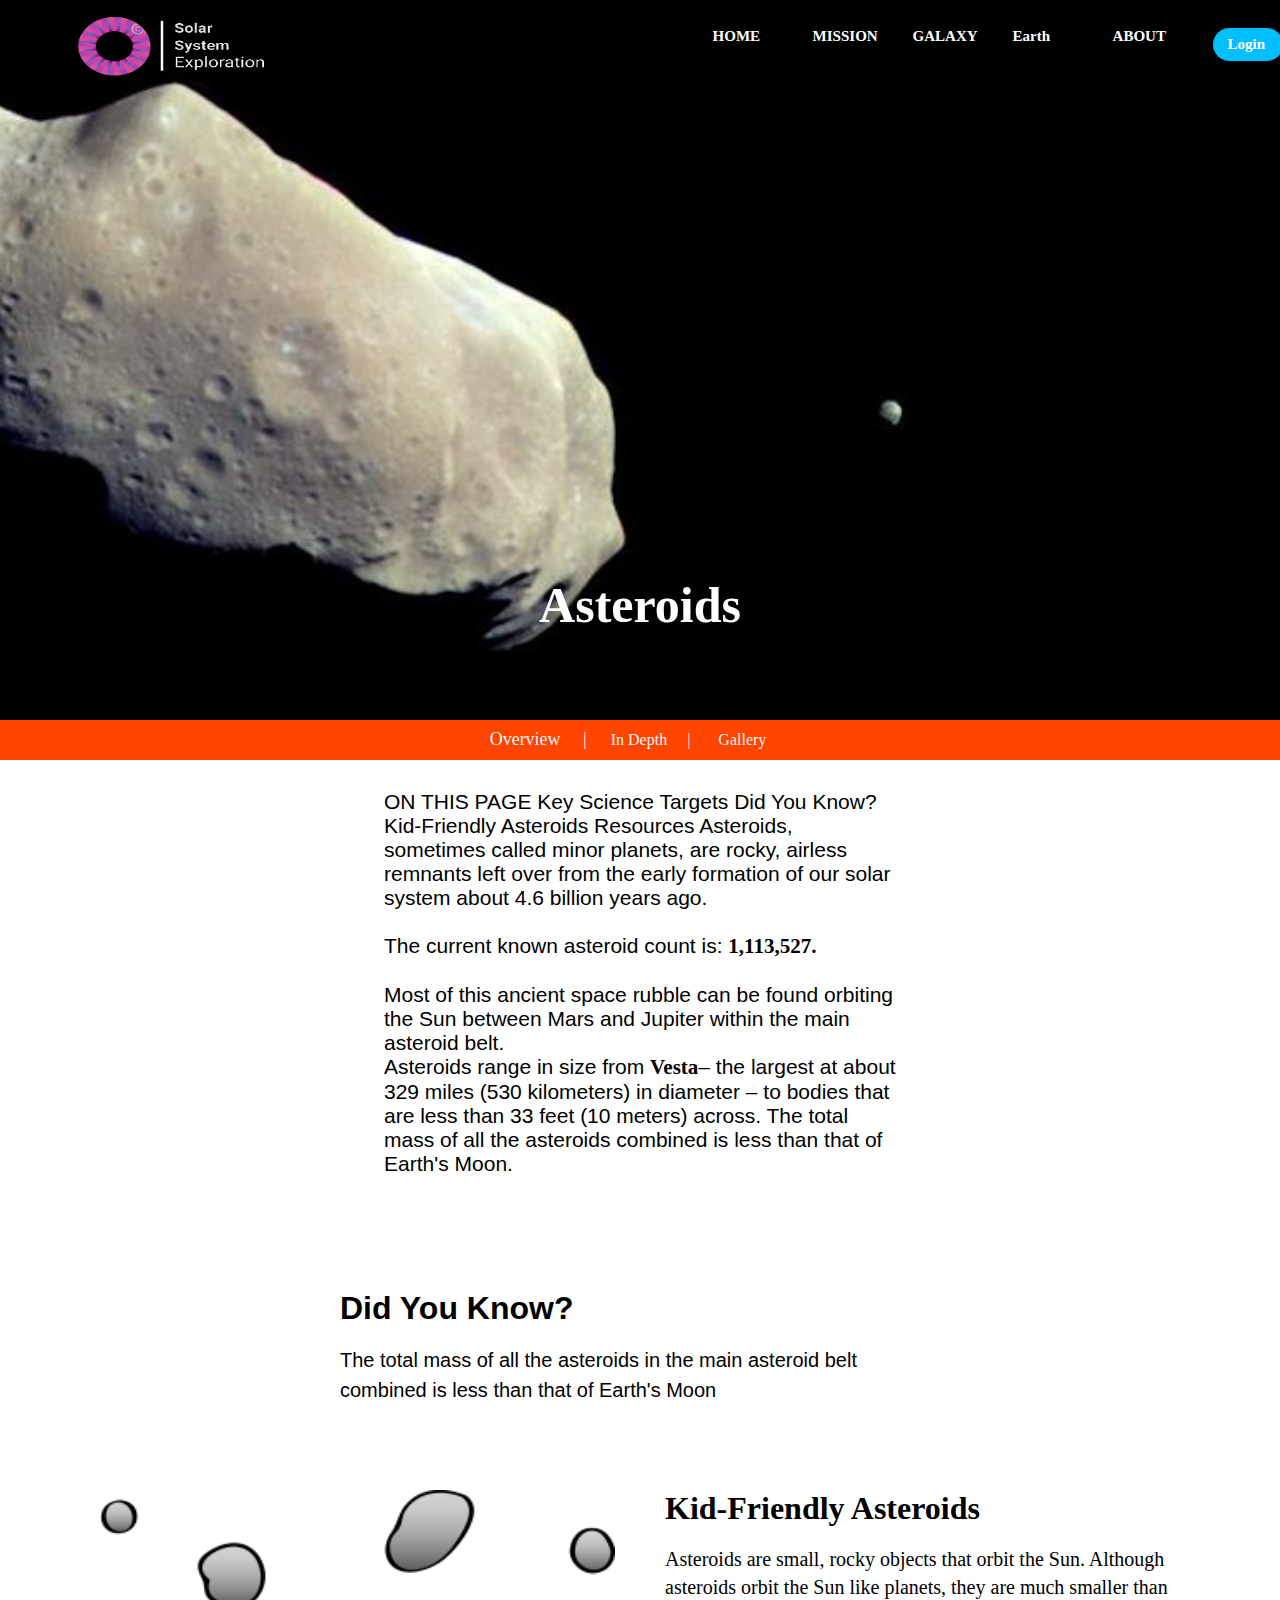
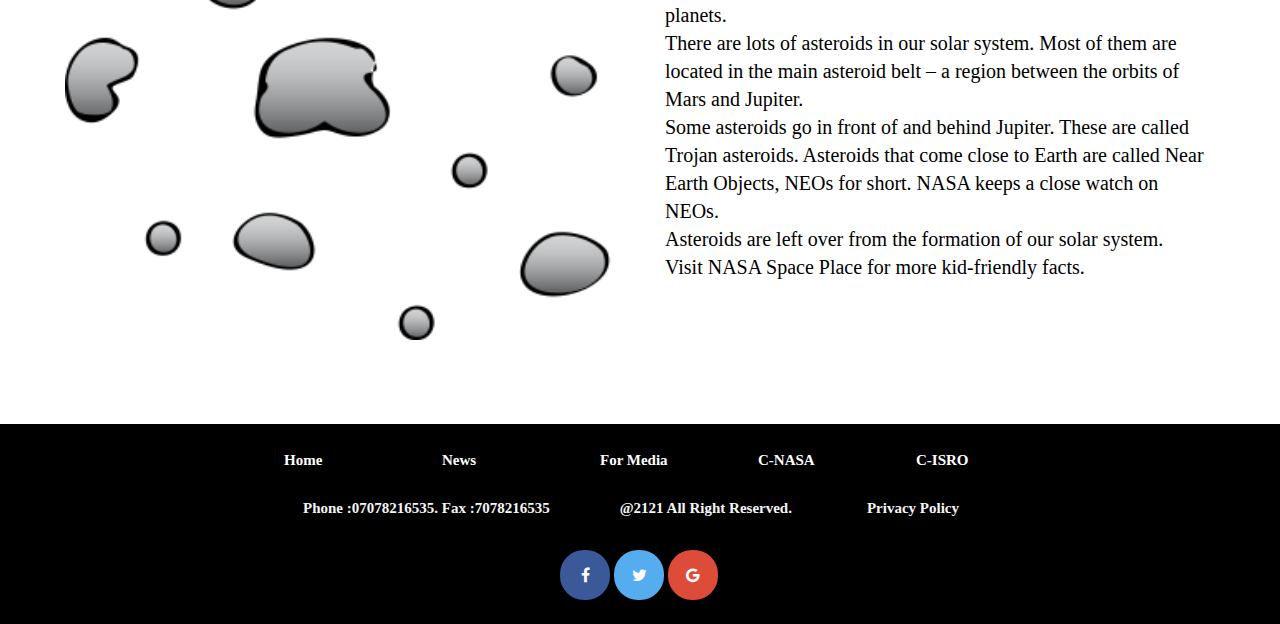
<file: astronoid.html>
<!DOCTYPE html>
<html>
<head>
	<meta charset="utf-8">
	<title></title>
	<link rel="stylesheet" type="text/css" href="css/astronoid.css">
	<link rel="stylesheet" href="https://cdnjs.cloudflare.com/ajax/libs/font-awesome/4.7.0/css/font-awesome.min.css">
	<script type="text/javascript" src="https://ajax.googleapis.com/ajax/libs/jquery/3.5.1/jquery.min.js"></script>
	<script type="text/javascript">
		$(document).ready(function(){


			$("#btn-astronoid-depth").click(function(){

				 $("#in-depth").fadeIn();
				 $("#astronoid-overview").fadeOut();
				 $("#astronoid-gallery").fadeOut();
			
			});

			$("#btn-astronoid").click(function(){
				$("#astronoid-overview").fadeIn();
				$("#in-depth").fadeOut();
				$("#astronoid-gallery").fadeOut();
			});
			

			$("#btn-astronoid-gallery").click(function(){
				$("#astronoid-gallery").fadeIn();
				$("#astronoid-overview").fadeOut();
				$("#in-depth").fadeOut();
			});

		})

	</script>
</head>
<body>
	<div class="header">
		<img src="image/header-astroid.jpg" class="back-image">
		<nav>
			<img src="image/logo1.png" class="logo">
			
			<!-- <h1 class="logo">Solar System Exploration</h1> -->
			<ul class="nav-links">
				<li><a href="home.html">HOME</a></li>

				<li><a href="#Missions.html">MISSION</a>
					<ul>
				<li><a href="chandryan.html">Chandryan-2</a></li>
					</ul>
		</li>
				<li><a href="Planets.html">GALAXY</a>
						<ul class="galaxy">
				<li><a href="Planets.html">Planets</a></li>
				<li><a href="astronoid.html">Astronoid</a></li>
				<li id="moon"><a href="Moons.html">Moons</a></li>
					
				</ul>
				</li>
				<!-- <li><a href="astronoid.html">ASTRONOID</a></li> -->
				<li><a href="Earth.html">Earth</a>

<ul class="galaxy">
				<li><a href="Earth's Moon.html">Moon</a></li>
				
					
				</ul>
				</li>
				
				<li><a href="about.html">ABOUT</a></li>
				<li class="btn"><a href="SSE login.html">Login</a></li>
			</ul>
		</nav>


		<!-- OUR SOLAR SYSTEM -->
		<div class="astronoid"><h1>Asteroids</h1></div>
		
<!-- -----------header content---------------- -->
		<!-- <div class="content">
			<h2 class="content-planet">PLANETS IN OUR SOLAR SYSTEM<br><p id="content-p">8</p></h2>
			<h2 class="content-moons">PLANETS IN OUR SOLAR SYSTEM<br><p id="content-p">200+</p></h2>
			<h2 class="content-astronoid">PLANETS IN OUR SOLAR SYSTEM<br><p id="content-p">1113527</p></h2>
			<h2 class="content-comets">PLANETS IN OUR SOLAR SYSTEM<br><p id="content-p">3743</p></h2>
		</div> -->

	</div>

	<!-- div id="Overview-1"><marquee><p><a href="#astronoid-overview" class="Overview-1-a">___Astronoids__</a></p></marquee></div> -->
		<div id="Overview"> 
		<button id="btn-astronoid"><a >Overview &nbsp &nbsp |</a></button>&nbsp&nbsp&nbsp&nbsp&nbsp		
		<button id="btn-astronoid-depth">In Depth &nbsp &nbsp |</button>&nbsp&nbsp&nbsp&nbsp&nbsp&nbsp
		<button id="btn-astronoid-gallery">Gallery</button>&nbsp&nbsp&nbsp&nbsp&nbsp&nbsp
</div>


<!-- ------------------Gallery-------------------- -->
<div id="astronoid-gallery">
<br>
<h1 id="gallery-heading"><marquee behavior=alternate  scrollamount=8 direction="left">Gallery</marquee></h1>
<br>
<div id="gallery-image">
			
	<div id="gallery">
		<img src="images/astronoid-1.jpg" id="img-1">
		<img src="images/astronoid-2.jpg" id="img-1">
		<img src="images/astronoid-3.jpg" id="img-1">
		<img src="images/astronoid-4.jpg" id="img-1">
		<img src="images/astronoid-5.jpg" id="img-1">
	</div>
	<div id="gallery">
		<img src="images/astronoid-6.jpg" id="img-2">
		<img src="images/astronoid-7.jpg" id="img-2">
		<img src="images/astronoid-8.jpg" id="img-2">
		<img src="images/astronoid-9.jpg" id="img-2">
	</div>
	<div id="gallery">
		<img src="images/astronoid-10.jpg" id="img-1">
		<img src="images/astronoid-11.jpg" id="img-1">
		<img src="images/astronoid-12.jpg" id="img-1">
		<img src="images/astronoid-13.jfif" id="img-1">
		<img src="images/astronoid-14.jfif" id="img-1">
	</div>
</div>
<hr>
	</div>

<!-- --------------------In--Depth-------------- -->
<div id="in-depth">
	<div id="in-depth-p">
		<p>
			steroids, sometimes called minor planets, are rocky remnants left over from the early formation of our solar system about 4.6 billion years ago.<br><br>
			The current known asteroid count is: <b>1,113,527.</b><br><br>

Most of this ancient space rubble can be found orbiting our Sun between Mars and Jupiter within the main asteroid belt. Asteroids range in size from Vesta – the largest at about 329 miles (530 kilometers) in diameter – to bodies that are less than 33 feet (10 meters) across. The total mass of all the asteroids combined is less than that of Earth's Moon.
<br><br>
Most asteroids are irregularly shaped, though a few are nearly spherical, and they are often pitted or cratered. As they revolve around the Sun in elliptical orbits, the asteroids also rotate, sometimes quite erratically, tumbling as they go. More than 150 asteroids are known to have a small companion moon (some have two moons). There are also binary (double) asteroids, in which two rocky bodies of roughly equal size orbit each other, as well as triple asteroid systems.
<br><br>
<h1>Composition</h1>
<br>
The three broad composition classes of asteroids are C-, S-, and M-types.
<br>
<br>1)-  The C-type (chondrite) asteroids are most common. They probably consist of clay and silicate rocks, and are dark in appearance. They are among the most ancient objects in the solar system
<br><br>2)-  
The S-types ("stony") are made up of silicate materials and nickel-iron.
<br><br>3)-
The M-types are metallic (nickel-iron). The asteroids' compositional differences are related to how far from the Sun they formed. Some experienced high temperatures after they formed and partly melted, with iron sinking to the center and forcing basaltic (volcanic) lava to the surface.
<br><br>
The orbits of asteroids can be changed by Jupiter's massive gravity – and by occasional close encounters with Mars or other objects. These encounters can knock asteroids out of the main belt, and hurl them into space in all directions across the orbits of the other planets. Stray asteroids and asteroid fragments have slammed into Earth and the other planets in the past, playing a major role in altering the geological history of the planets and in the evolution of life on Earth.
<br><br>
TScientists continuously monitor Earth-crossing asteroids, whose paths intersect Earth's orbit, and near-Earth asteroids that approach Earth's orbital distance to within about 28 million miles (45 million kilometers) and may pose an impact danger. Radar is a valuable tool in detecting and monitoring potential impact hazards. By reflecting transmitted signals off objects, images and other information can be derived from the echoes. Scientists can learn a great deal about an asteroid's orbit, rotation, size, shape, and metal concentration.
<br><br>
<h1>Asteroid Classifications</h1>
<br>
<b>Main Asteroid Belt:</b> The majority of known asteroids orbit within the asteroid belt between Mars and Jupiter, generally with not very elongated orbits. The belt is estimated to contain between 1.1 and 1.9 million asteroids larger than 1 kilometer (0.6 miles) in diameter, and millions of smaller ones. Early in the history of the solar system, the gravity of newly formed Jupiter brought an end to the formation of planetary bodies in this region and caused the small bodies to collide with one another, fragmenting them into the asteroids we observe today.

<br><br>
<b>Trojans: </b>These asteroids share an orbit with a larger planet, but do not collide with it because they gather around two special places in the orbit (called the L4 and L5 Lagrangian points). There, the gravitational pull from the Sun and the planet are balanced by a trojan's tendency to otherwise fly out of orbit. The Jupiter trojans form the most significant population of trojan asteroids. It is thought that they are as numerous as the asteroids in the asteroid belt. There are Mars and Neptune trojans, and NASA announced the discovery of an Earth trojan in 2011.
<br><br>
<b>Near-Earth Asteroids:</b> These objects have orbits that pass close by that of Earth. Asteroids that actually cross Earth's orbital path are known as Earth-crossers.
<br><br>
<h1>How Asteroids Get Their Names</h1>
<br>
The International Astronomical Union's Committee on Small Body Nomenclature is not very strict when it comes to naming asteroids. As a result, out there orbiting the Sun we have a giant space rock named for Mr. Spock – a cat named for the character of "Star Trek" fame. There's also a space rock named for the late rock musician Frank Zappa. There are more somber tributes, too, such as the seven asteroids named for the crew of the Space Shuttle Columbia killed in 2003.
<br><br>
Asteroids are also named for places and a variety of other things. (The IAU discourages naming asteroids for pets, so Mr. Spock stands alone).

		</p>
	
		
	</div>
	<hr>
</div>




<!-- ---------------overview--------------- -->
<div id="astronoid-overview">
<div id="content-2">
		<p id="content-p">
	ON THIS PAGE
Key Science Targets
Did You Know?
Kid-Friendly Asteroids
Resources
Asteroids, sometimes called minor planets, are rocky, airless remnants left over from the early formation of our solar system about 4.6 billion years ago.<br><br>
The current known asteroid count is: <b>1,113,527.</b><br><br>
Most of this ancient space rubble can be found orbiting the Sun between Mars and Jupiter within the main asteroid belt.<br>
Asteroids range in size from <b>Vesta</b>– the largest at about 329 miles (530 kilometers) in diameter – to bodies that are less than 33 feet (10 meters) across. The total mass of all the asteroids combined is less than that of Earth's Moon.
		</p>
</div>

<!-- ? -->
<div id="content-4">
	<div id="do-u-know">
		<h1>Did You Know?</h1><br>
		<p>The total mass of all the asteroids in the main asteroid belt combined is less than that of Earth's Moon</p>
	</div>
	<div id="content-4-image"><img src="image/astro-know.png"></div>
	<div id="content-4-p"><h1>Kid-Friendly Asteroids</h1><br><p>Asteroids are small, rocky objects that orbit the Sun. Although asteroids orbit the Sun like planets, they are much smaller than planets.<br>

There are lots of asteroids in our solar system. Most of them are located in the main asteroid belt – a region between the orbits of Mars and Jupiter.
<br>
Some asteroids go in front of and behind Jupiter. These are called Trojan asteroids. Asteroids that come close to Earth are called Near Earth Objects, NEOs for short. NASA keeps a close watch on NEOs.
<br>
Asteroids are left over from the formation of our solar system.
<br>
Visit NASA Space Place for more kid-friendly facts.</p></div>
	
</div>
</div>













<!-- --------------footer------------- -->
<div id="footer">
		<div id="footer1">
			<ul class="footer-nav-links">
				<li><a href="home.html">Home</a></li>
				<li><a href="news.html">News</a></li>
				<li><a href="formedia.html">For Media</a></li>
				<li><a href="https://www.nasa.gov/about/contact/index.html">C-NASA</a></li>
				<li><a href="https://www.isro.gov.in/contact-us-0">C-ISRO</a></li>

			</ul>
		<div id="footer2">
			<ul class="footer2-nav-links">
				<li>Phone :07078216535. Fax :7078216535</li>
				<li>@2121 All Right Reserved.</li>
				<li><a href="">Privacy Policy</a></li>
			</ul>
				</div>

				<div id="footer3">
			<a href="#" class="fa fa-facebook"></a>
			<a href="#" class="fa fa-twitter"></a>
			<a href="#" class="fa fa-google"></a>



		</div>
		</div>

	</div>


</body>
</html>
</file>
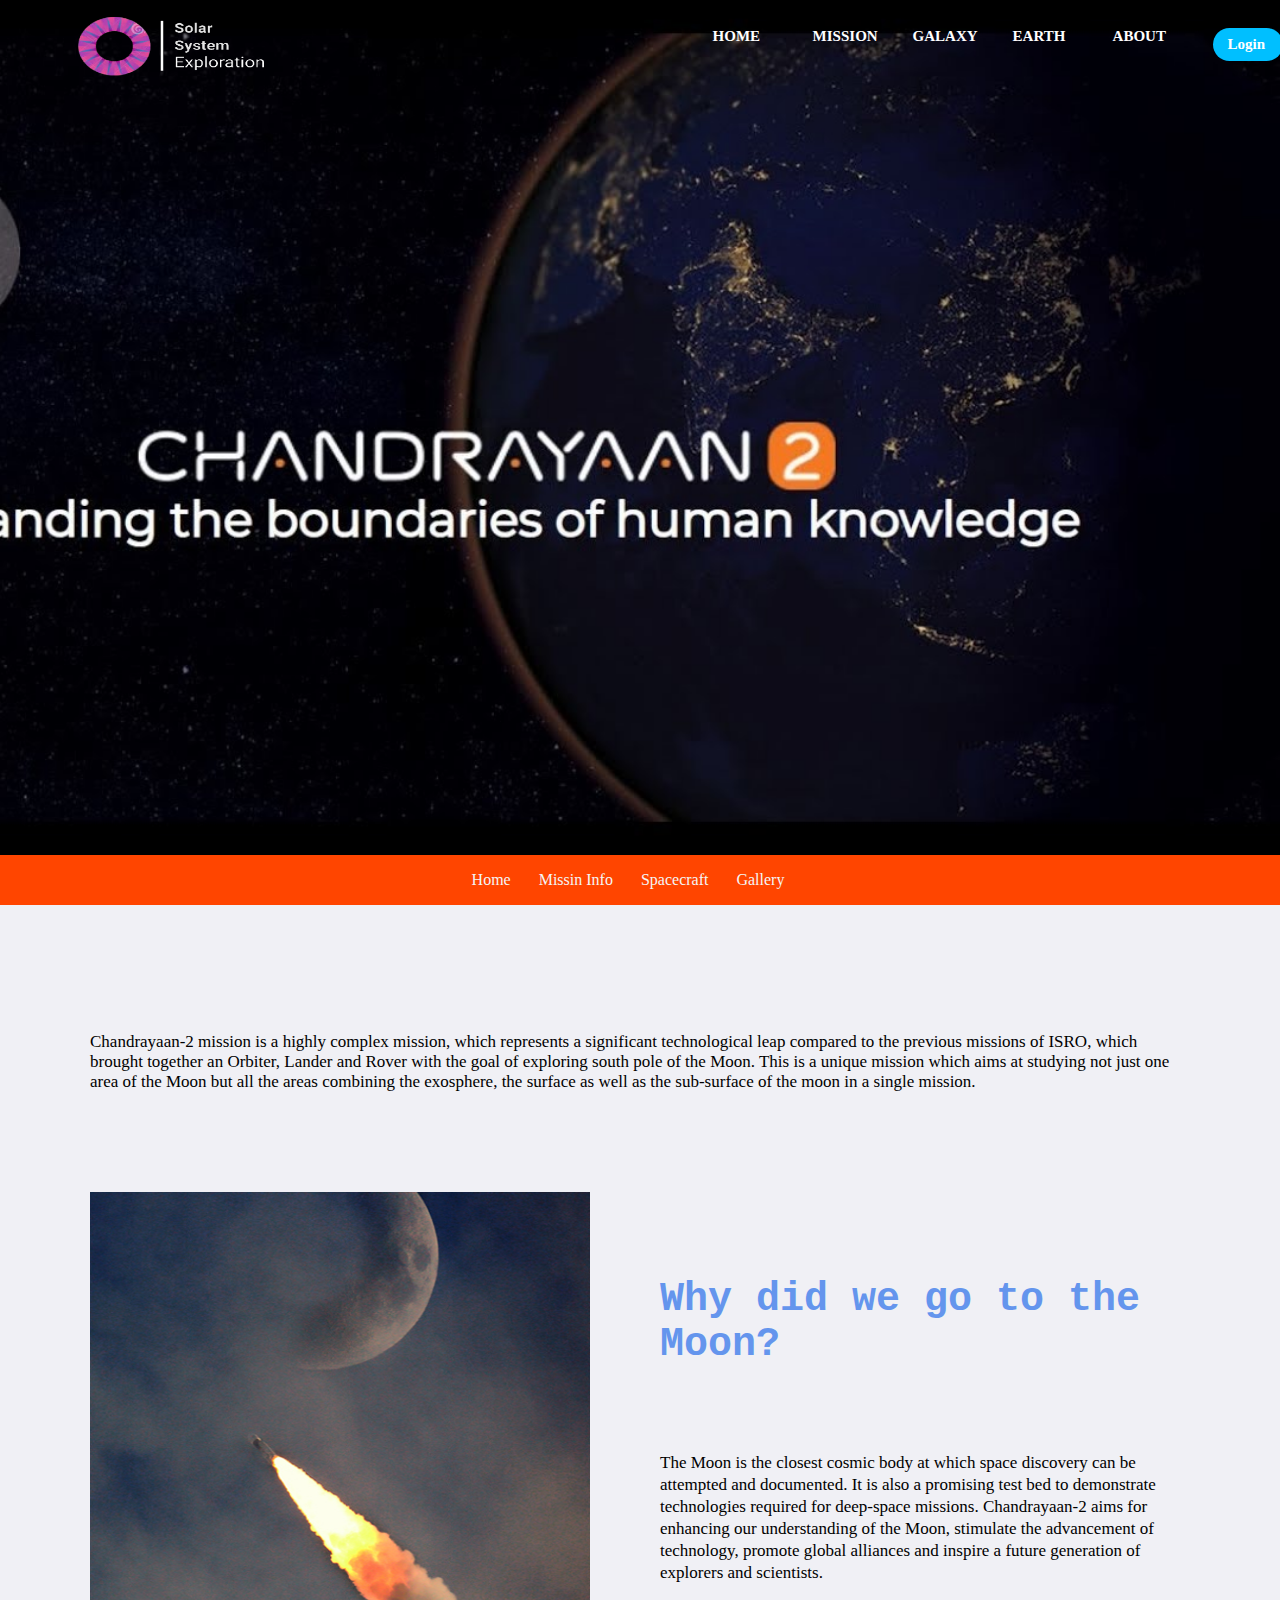
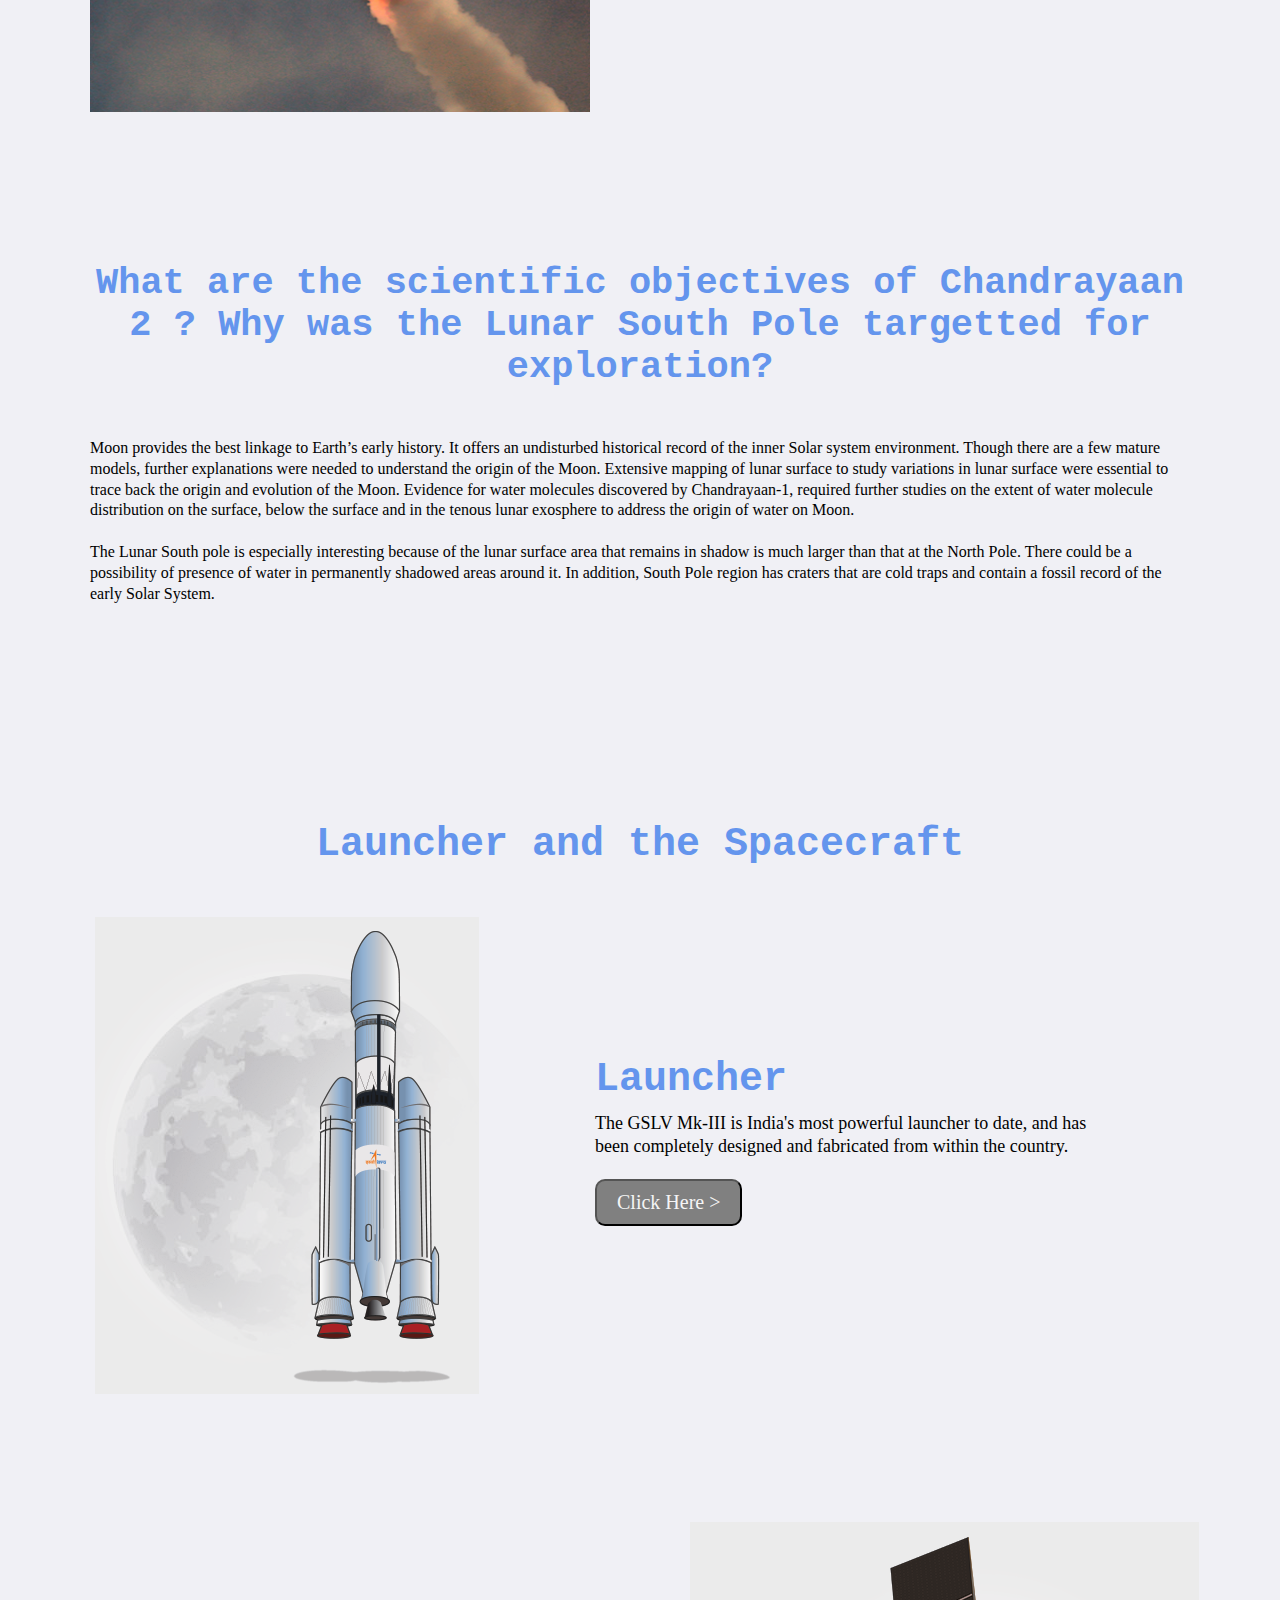
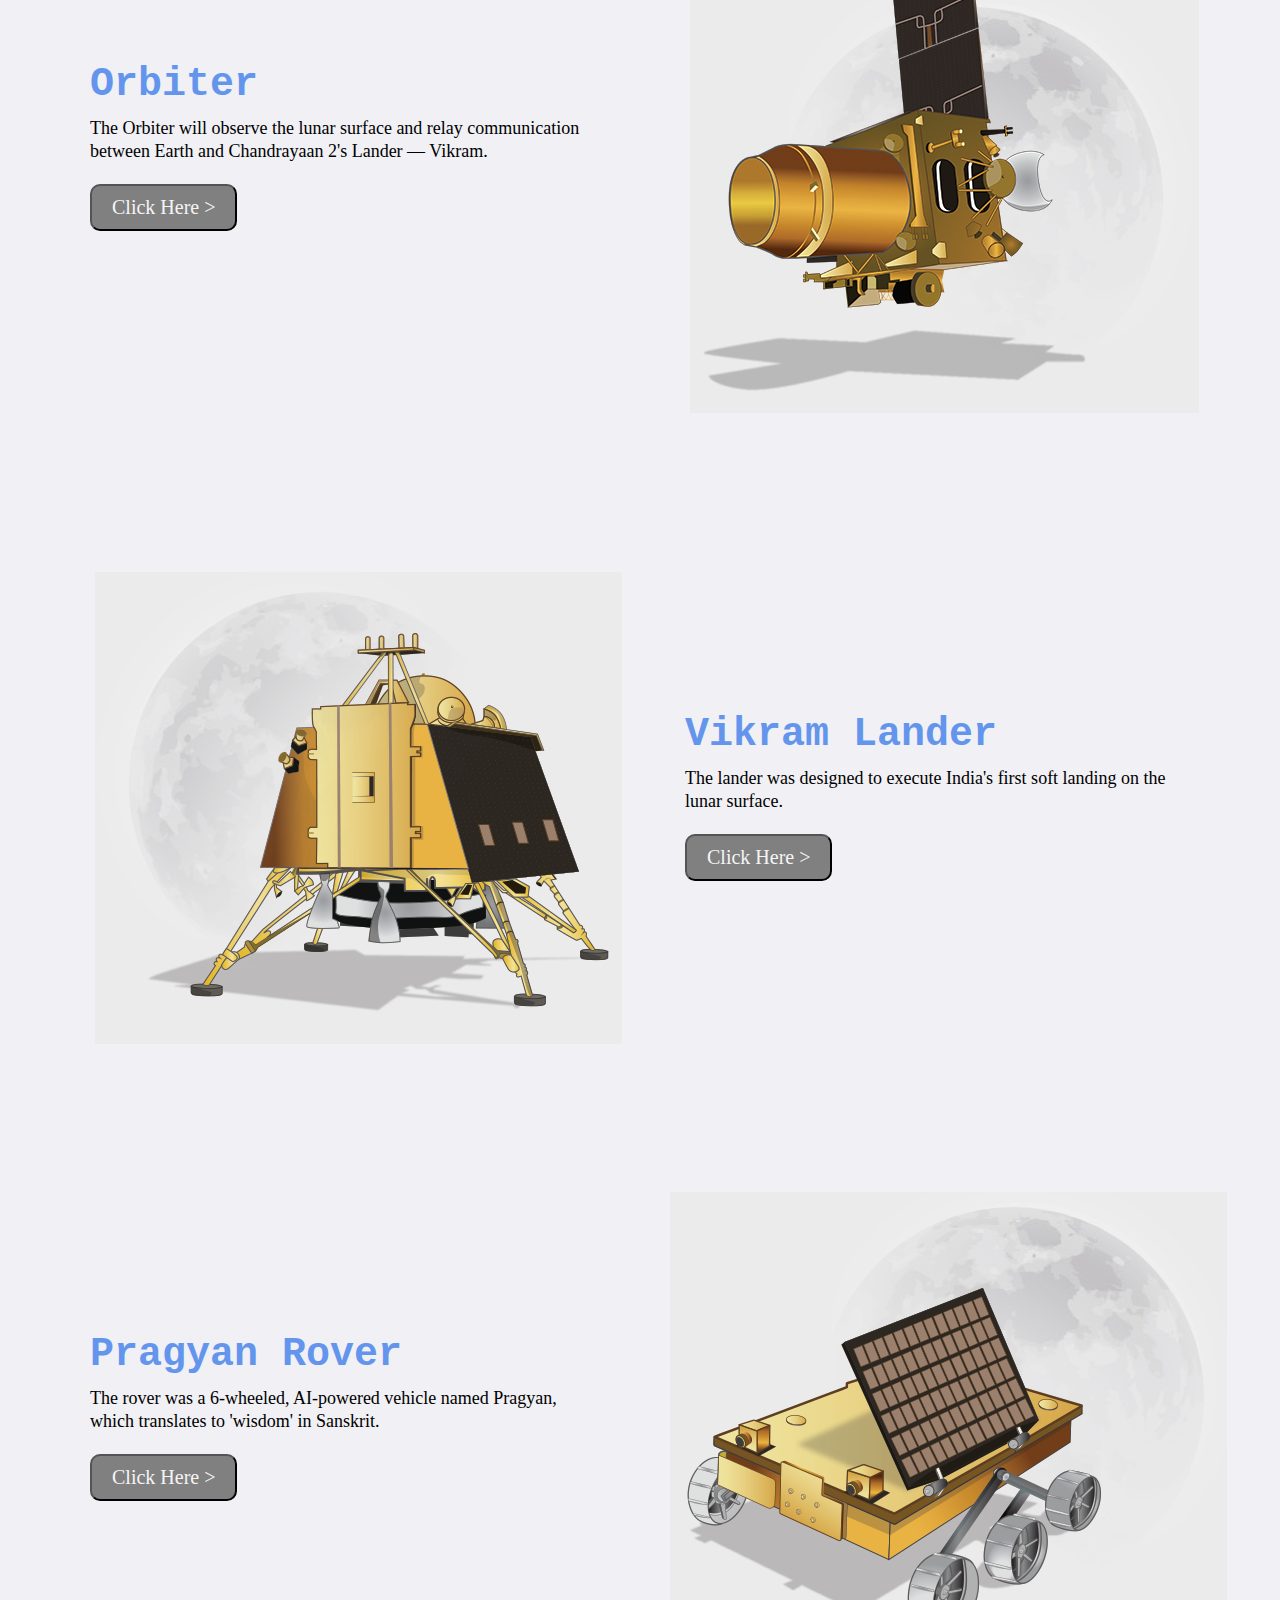
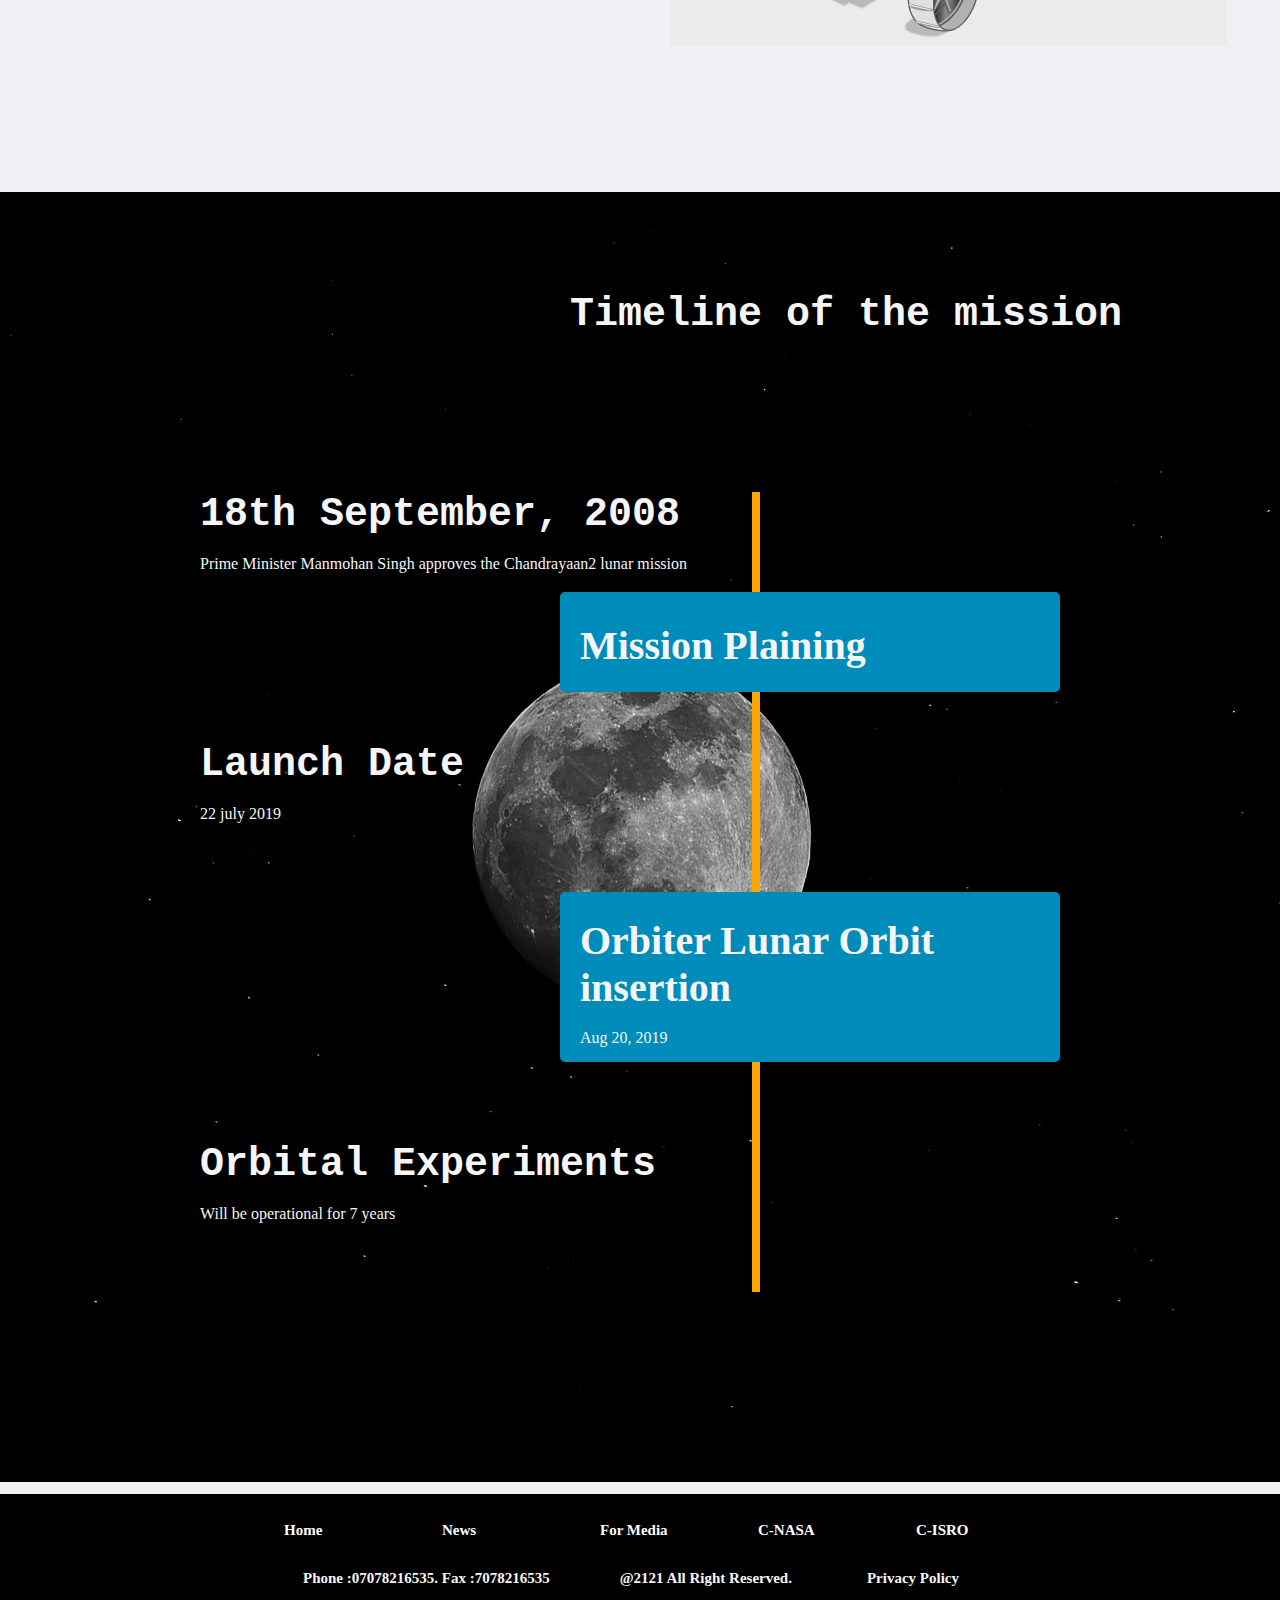
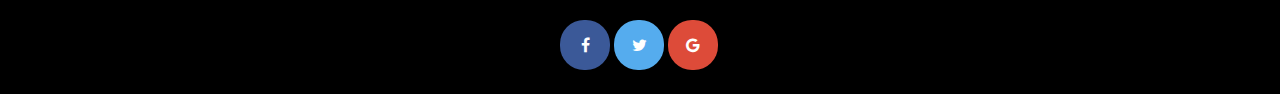
<file: chandryan.html>
<!DOCTYPE html>
<html>
<head>
	<meta charset="utf-8">
	<title></title>
	<link rel="stylesheet" type="text/css" href="css/chandryan.css">
	<script type="text/javascript" src="https://ajax.googleapis.com/ajax/libs/jquery/3.5.1/jquery.min.js"></script>
	<link rel="stylesheet" href="https://cdnjs.cloudflare.com/ajax/libs/font-awesome/4.7.0/css/font-awesome.min.css">

	<script type="text/javascript">
		$(document).ready(function(){


			$("#btn-mission-info").click(function(){

				 $("#mission-info").fadeIn();
				 $("#chandryan-home").fadeOut();
				 $("#spacecraft").fadeOut();
			
			});

			$("#btn-mission-home").click(function(){
				$("#chandryan-home").fadeIn();
				$("#mission-info").fadeOut();
				$("#spacecraft").fadeOut();
			});

			$("#btn-spacecraft").click(function(){
				$("#spacecraft").fadeIn();
				$("#chandryan-home").fadeOut();
				$("#mission-info").fadeOut();
			});


		})

	</script>
</head>
<body id="body-">
	<div class="header">
		<img src="image/chandryan-2-home.jpg" class="back-image">
		<nav>
			<!-- <img src="image/logo.jpeg" class="logo"> -->
			<!-- <div class="div-logo"> -->
				<img src="image/logo1.png" class="logo">
				<!-- <h3>|Solar |System |Exploration</h3> -->
			<!-- </div> -->
			<!-- <h1 class="logo">Solar System Exploration</h1> -->
			<ul class="nav-links">
				<li><a href="home.html">HOME</a></li>
		

				<li><a href="#Missions.html">MISSION</a>
					<ul>
				<li><a href="chandryan.html">Chandryan-2</a></li>
					</ul>
		</li>
				<li><a href="#Planets.html">GALAXY</a>
						<ul class="galaxy">
				<li><a href="Planets.html">Planets</a></li>
				<li><a href="astronoid.html">Astronoid</a></li>
				<li id=""><a href="Moons.html">Moons</a>
					
				</ul>
				</li>
				<!-- <li><a href="astronoid.html">ASTRONOID</a></li> -->
				<li><a href="Earth.html">EARTH</a>
<ul class="galaxy">
				<li><a href="Planets.html">Earth-Moon</a></li>
			</ul>
				</li>
				
				<li><a href="about.html">ABOUT</a></li>
				<li class="btn"><a href="login.html">Login</a></li>
			</ul>
		</nav>

		<!-- OUR SOLAR SYSTEM -->
		<!-- <div class="astronoid"><h1>Asteroids</h1></div> -->
		
	</div>









	<!-- ---------------pages------------- -->
	<!-- <div id="Overview-1"><marquee><p><a href="chandryan.html" class="Overview-1-a">___Chandryan 2__</a></p></marquee></div> -->
	<div id="Overview"> 
		<button id="btn-mission-home"><a >Home</a></button>&nbsp&nbsp&nbsp&nbsp&nbsp&nbsp		
		<button id="btn-mission-info">Missin Info</button>&nbsp&nbsp&nbsp&nbsp&nbsp&nbsp
		<button id="btn-spacecraft"><a>Spacecraft</a></button>&nbsp&nbsp&nbsp&nbsp&nbsp&nbsp
		<!-- <button><a>Mission Payloads</a></button>&nbsp&nbsp&nbsp&nbsp&nbsp&nbsp -->
		<!-- <button><a>Latest Updates</a></button>&nbsp&nbsp&nbsp&nbsp&nbsp&nbsp -->
		<button><a>Gallery</a></button>&nbsp&nbsp&nbsp&nbsp&nbsp&nbsp
		<!-- <button><a>FAQ</a></button>&nbsp&nbsp&nbsp&nbsp&nbsp&nbsp -->
		<!-- <button><a>Launch Kit</a></button> -->
</div>
<br><br><br><br>

<!-- ------------------------ spacecraft--------------->
<div id="spacecraft">
	<div id="spacecraft-image">
		<img src="image/chandryan-spacecraft.jpg"></img>
		<div class="spacecraft-image-p">
		
	 <p>Chandrayaan-2 mission is a highly complex mission, which represents a significant technological leap compared to the previous missions of ISRO, which brought together an Orbiter, Lander and Rover with the goal of exploring south pole of the Moon.</p>
	 	</div>
	</div>
	<div id="spacecraft-orbiter">
		<div class="spacecraft-orbiter-content">
			<h1>Orbiter</h1>
			<table class="spacecraft-orbiter-table">
		<tr>
			<td class="spacecraft-td-color" style="background-color:orangered;">Weight</td>
			<td class="spacecraft-td-withoutcolor">2379kg</td>
		</tr>
		<tr>
			<td class="spacecraft-td-color">Electric Power Generation Capability</td>
			<td class="spacecraft-td-withoutcolor">1000W</td>
		</tr>
		</table><br>
			<p>Chandrayaan 2 Orbiter is capable of communicating with Indian Deep Space Network (IDSN) at Byalalu as well as the Vikram Lander. The precise launch and mission management has ensured a mission life of almost seven years instead of the planned one year.</p>

		</div>
		<div class="spacecraft-orbiter-image"><img src="image/spacecraft-orbiter.png"></div>
	</div>

	<br><br><br><br><br><br><br>
	<!-- ----------Lander---------===================================================================================== -->

	<div id="spacecraft-vikram">
		<div class="spacecraft-vikram-image"><img src="image/spacecraft-lander-vikram.png"></div>

		<div class="spacecraft-vikram-content">
			<h1>Lander — Vikram</h1>
			<table class="spacecraft-vikram-table">
		<tr>
			<td class="spacecraft-td-color" style="background-color:orangered;">Weight</td>
			<td class="spacecraft-td-withoutcolor">1471kg</td>
		</tr>
		<tr>
			<td class="spacecraft-td-color">Electric Power Generation Capability</td>
			<td class="spacecraft-td-withoutcolor">650W</td>
		</tr>
		</table><br>
			<p>The Lander of Chandrayaan-2 was named Vikram after Dr Vikram A Sarabhai, the Father of the Indian Space Programme. It was designed to function for one lunar day, which is equivalent to about 14 Earth days..</p>

		</div>
		
	</div>
<br><br><br><br><br><br><br>
	<!-- -----------Rovar Preagyan-=================================================------- -->

		<div id="spacecraft-orbiter">
		<div class="spacecraft-orbiter-content">
			<h1>Rover — Pragyan</h1>
			<table class="spacecraft-orbiter-table">
		<tr>
			<td class="spacecraft-td-color" style="background-color:orangered;">Weight</td>
			<td class="spacecraft-td-withoutcolor">27kg</td>
		</tr>
		<tr>
			<td class="spacecraft-td-color">Electric Power Generation Capability</td>
			<td class="spacecraft-td-withoutcolor">50W</td>
		</tr>
		</table><br>
			<p>Chandrayaan-2’s Rover was a 6-wheeled robotic vehicle named as Pragyan, which translates to 'wisdom' in Sanskrit.</p>

		</div>
		<div class="spacecraft-orbiter-image"><img src="image/spacecraft-rovert-pragyan.png"></div>
	
	</div>



</div>
	


</div>
<!-- ---------------------mision-info--page---------------- -->


<div id="mission-info">
	<div id="mission-content-1">
		<p class="p-1">Chandrayaan-2 mission is a highly complex mission, which represents a significant technological leap compared to the previous missions of ISRO. It comprised an Orbiter, Lander and Rover to explore the unexplored South Pole of the Moon. The mission is designed to expand the lunar scientific knowledge through detailed study of topography, seismography, mineral identification and distribution, surface chemical composition, thermo-physical characteristics of top soil and composition of the tenuous lunar atmosphere, leading to a new understanding of the origin and evolution of the Moon.<br><br>

After the injection of Chandrayaan-2, a series of maneuvers were carried out to raise its orbit and on August 14, 2019, following Trans Lunar Insertion (TLI) maneuver, the spacecraft escaped from orbiting the earth and followed a path that took it to the vicinity of the Moon. On August 20, 2019, Chandrayaan-2 was successfully inserted into lunar orbit. While orbiting the moon in a 100 km lunar polar orbit, on September 02, 2019, Vikram Lander was separated from the Orbiter in preparation for landing. Subsequently, two de-orbit maneuvers were performed on Vikram Lander so as to change its orbit and begin circling the moon in a 100 km x 35 km orbit. Vikram Lander descent was as planned and normal performance was observed upto an altitude of 2.1 km. Subsequently communication from lander to the ground stations was lost.
<br><br>
The Orbiter placed in its intended orbit around the Moon will enrich our understanding of the moon’s evolution and mapping of the minerals and water molecules in Polar regions, using its eight state-of-the-art scientific instruments. The Orbiter camera is the highest resolution camera (0.3 m) in any lunar mission so far and will provide high resolution images which will be immensely useful to the global scientific community. The precise launch and mission management has ensured a long life of almost seven years instead of the planned one year..
<br><br>
<h1 id="mission-content-1-p-h1">Science experiments</h1>
<br>
Chandrayaan-2 has several science payloads to expand the lunar scientific knowledge through detailed study of topography, seismography, mineral identification and distribution, surface chemical composition, thermo-physical characteristics of top soil and composition of the tenuous lunar atmosphere, leading to a new understanding of the origin and evolution of the Moon.
<br><br><br>
The Orbiter payloads will conduct remote-sensing observations from a 100 km orbit while the Lander and Rover payloads will perform in-situ measurements near the landing site.
<br><br><br>

<br>
<div id="mission-content-1-img-1">
<img src="image/mission-img-1.png">
</div>
<br>
For understanding of the Lunar composition, it is planned to identify the elements and mapping its distribution on the lunar surface both at global and In-situ level. In addition detailed 3 dimensional mapping of the lunar regolith will be done. Measurements on the near surface plasma environment and electron density in the Lunar ionosphere will be studied. Thermo-physical property of the lunar surface and seismic activities will also be measured. Water molecule distribution will be studied using infra red spectroscopy, synthetic aperture radiometry & polarimetry as well as mass spectroscopy techniques.
</p>
<br><br><br>

<br>
<h1 id="mission-content-1-p-h1">Key payloads</h1>
<br><br>
</div>
<div class="payloads-1">
<div class="payloads">
	<table>
		<tr>
			<td class="td-color">Chandrayaan 2 Large Area Soft X-ray Spectrometer</td>
			<td class="td-without-color">Elemental composition of the Moon</td>
		</tr>
		<tr>
			<td class="td-color">Imaging IR Spectrometer</td>
			<td class="td-without-color">Mineralogy mapping and water-ice confirmation</td>
		</tr>
		<tr>
			<td class="td-color">Synthetic Aperture Radar L & S Band</td>
			<td class="td-without-color">Polar-region mapping and sub-surface water-ice confirmation</td>
		</tr>
		<tr>
			<td class="td-color">Orbiter High Resolution Camera</td>
			<td class="td-without-color">High-resolution topography mapping</td>
		</tr>
		<tr>
			<td class="td-color">Chandra's Surface Thermo-physical Experiment</td>
			<td class="td-without-color">Thermal conductivity and temperature gradient</td>
		</tr>
		<tr>
			<td class="td-color">Alpha Particle X-ray Spectrometer and Laser Induced Breakdown Spectroscope</td>
			<td class="td-without-color">In-situ elemental analysis and abundance in the vicinity of landing site</td>
		</tr>
		<caption align="bottom"><button id="mission-info-button">Know More ></button></caption>
	</table>
	
</div>
</div>
<div id="gslv">
	<div class="gslv-img"><img src="image/mission-info-back.png" ></div>
	<div class="gslv-p">
		<h1>Geosynchronous Satellite Launch Vehicle Mark-III (GSLV Mk-III)</h1><br>
		<p>The GSLV Mk-III will carry Chandrayaan 2 to its designated orbit. This three-stage vehicle is India's most powerful launcher to date, and is capable of launching 4-ton class of satellites to the Geosynchronous Transfer Orbit (GTO).

Its components are:</p><br>
<div style="background-color:orange;">Its components are:</div><br>
<div>S200 solid rocket boosters</div><br>
<div>L110 liquid stage</div><br>
<div>C25 upper stage</div>
</div>
	
</div>




</div>





<!-- ---------------------home-page---------------- -->

<div id=chandryan-home>
		<div id="content-2">
	
	<p class="p-1">Chandrayaan-2 mission is a highly complex mission, which represents a significant technological leap compared to the previous missions of ISRO, which brought together an Orbiter, Lander and Rover with the goal of exploring south pole of the Moon. This is a unique mission which aims at studying not just one area of the Moon but all the areas combining the exosphere, the surface as well as the sub-surface of the moon in a single mission.</p>
	
		<div class="img-1">
			<img src="image/chandryanimg1.jpg" class="img-1-1">
		</div>
		<div class="img-p">
			

			<h1>Why did we go to the Moon?</h1>
			<p>The Moon is the closest cosmic body at which space discovery can be attempted and documented. It is also a promising test bed to demonstrate technologies required for deep-space missions. Chandrayaan-2 aims for enhancing our understanding of the Moon, stimulate the advancement of technology, promote global alliances and inspire a future generation of explorers and scientists.</p>
		</div>
	</div>
	<div id="content-2-div-2">
		<h1>What are the scientific objectives of Chandrayaan 2 ? Why was the Lunar South Pole targetted for exploration?</h1>
		<p>Moon provides the best linkage to Earth’s early history. It offers an undisturbed historical record of the inner Solar system environment. Though there are a few mature models, further explanations were needed to understand the origin of the Moon. Extensive mapping of lunar surface to study variations in lunar surface were essential to trace back the origin and evolution of the Moon. Evidence for water molecules discovered by Chandrayaan-1, required further studies on the extent of water molecule distribution on the surface, below the surface and in the tenous lunar exosphere to address the origin of water on Moon.<br><br>
		The Lunar South pole is especially interesting because of the lunar surface area that remains in shadow is much larger than that at the North Pole. There could be a possibility of presence of water in permanently shadowed areas around it. In addition, South Pole region has craters that are cold traps and contain a fossil record of the early Solar System.</p>

	</div>
<div id="launcher">
	<h1>Launcher and the Spacecraft</h1>
	<div id="launcher-image"><img src="image/chandryan-launcher.png"></div>
		<div id="launcher-p">
			<h1>Launcher</h1>
			<p>The GSLV Mk-III is India's most powerful launcher to date, and has been completely designed and fabricated from within the country.

			</p>
			<button>Click Here ></button>
		</div>
</div>


<div id="orbiter">
	<div id="orbiter-p">
			<h1>Orbiter</h1>
			<p>The Orbiter will observe the lunar surface and relay communication between Earth and Chandrayaan 2's Lander — Vikram.

			</p>

			<button>Click Here ></button>
		</div>
		<div id="orbiter-image">
			<img src="image/orbiter.png">
		</div>

</div>


<div id="vikram">
	<div id="vikram-image"><img src="image/vikramlendar.png"></div>
		<div id="launcher-p">
			<h1>Vikram Lander</h1>
			<p>The lander was designed to execute India's first soft landing on the lunar surface.

			</p>
			<button>Click Here ></button>
		</div>

		
</div>


<div id="pragyan">
	<div id="pragyan-p">
			<h1>Pragyan Rover</h1>
			<p>The rover was a 6-wheeled, AI-powered vehicle named Pragyan, which translates to 'wisdom' in Sanskrit.

			</p>

			<button>Click Here ></button>
		</div>
		<div id="pragyan-image">
			<img src="image/pragyanrover.png">
		</div>

</div>
<div id="timeline">

	<img src="image/back.jpg" class="back-image-2">
	<h1 id="timeline-heading">Timeline of the mission</h1>
	<div id="divtimeline-1">
			<p id="timeline-manmohan"><b class="heading">18th September, 2008 </b><br><br>Prime Minister Manmohan Singh approves the Chandrayaan2 lunar mission</p>

			<p id="timeline-launch-date"><b class="heading">Launch Date </b><br><br>22 july 2019</p>

			<p id="timeline-orbital"><b class="heading">Orbital Experiments</b><br><br>Will be operational for 7 years</p>
		


	</div>
	<div id="divtimeline-2">
		<div id="mission-plaining"><h1>Mission Plaining</h1></div>
		<div id="mission-orbiter-lunar"><h1>Orbiter Lunar Orbit insertion</h1><br><p>Aug 20, 2019</p></div>
	</div>


</div>
	</div>	
	<br>


<!-- --------------footer------------- -->
<div id="footer">
		<div id="footer1">
			<ul class="footer-nav-links">
				<li><a href="home.html">Home</a></li>
				<li><a href="news.html">News</a></li>
				<li><a href="formedia.html">For Media</a></li>
				<li><a href="https://www.nasa.gov/about/contact/index.html">C-NASA</a></li>
				<li><a href="https://www.isro.gov.in/contact-us-0">C-ISRO</a></li>

			</ul>
		<div id="footer2">
			<ul class="footer2-nav-links">
				<li>Phone :07078216535. Fax :7078216535</li>
				<li>@2121 All Right Reserved.</li>
				<li><a href="">Privacy Policy</a></li>
			</ul>
		</div>

		<div id="footer3">
			<a href="#" class="fa fa-facebook"></a>
			<a href="#" class="fa fa-twitter"></a>
			<a href="#" class="fa fa-google"></a>



		</div>
	</div>
		</div>





</body>
</html>
</file>
<file: css/astronoid.css>
*{
	margin: 0;
	padding: 0;
	font-family: "poppins",sans-serif0;
	box-sizing: border-box;
}
.header{
	height: 80vh;
	width: 100%;
	padding:0 8%;
	position: relative;
}



/*-------------background-video-------------*/
.back-image{
	position: absolute;
	right: 0;
	bottom: 0;
	min-width: 100%;
	min-height: 100%;
	width: auto;
	height: auto;
	z-index: -100;

}
@media(min-aspect-ratio: 16/9){
	.back-video{
		width: 100%;
		height: auto;
	}
}

@media(max-aspect-ratio: 16/9){
	.back-video{
		width: auto;
		height: 100%;
	}
}


nav{
	/*left: 0px;
	right: 0px;*/
	margin-right:-120px;
display: flex;
align-items: left;
justify-content: space-between;
position: relative;
/*background-color: blue;*/
}
.logo{
	margin-left: -50px;
	height: 90px;
	width: 250px;	

}


.nav-links{
	padding: 28px 0;
}
.nav-links li{
	font-size: 15px;
	font-weight: bolder;
	/*border: 1px solid red;*/
	float: left;
	display: inline-block;
	margin: 0 15px;
	width: 70px;
}
.nav-links li a{
	text-decoration: none;
	color: #ffff;
	padding: 5px 0;
	position: relative;
	transition: width 0.5s;*/

}
/*.nav-links li a::after{
	content: '';
	background: #ff3d00;
	width: 0;
	height: 2px;
	position: absolute;
	bottom: 0;
	left: 0;
	transition: width 0.5s;

}*/
.nav-links li a:hover{
	color: orange;
	/*text-decoration: underline;*/



}
.nav-links li ul{
  display: none;
}
.nav-links li:hover ul{
	display: block;
	margin-top: 10px;

}

.nav-links li .galaxy ul{
  display: none;
}
.nav-links li .galaxy #moon:hover ul {
	display: block;
	margin-top: 10px;
}

.btn{
	background:deepskyblue;
	/*color: darkred;*/
	padding: 8px 15px;
	border-radius: 20px;
	cursor: pointer;
}

/*----------------our solar system---------------*/

.astronoid h1{
	position: absolute;
	top: 80%;
	left: 40%;
	right: 40%;
	text-align: center;
	position: absolute	;
	color: white;
	font-size: 50px;
}

/*------------------Astronoid Overview-----------------*/


#Overview{
	height: 40px;
	color: whitesmoke;
	text-align: center;
	line-height: 40px;
	background-color: orangered;
}
#Overview button{
	background-color: orangered;
	border: none;
	font-size: 16px;
	color: whitesmoke;

}
#Overview button a{
	background-color: orangered;
	border: none;
	font-size: 18px;
	color: whitesmoke;
	text-decoration: none;
}

#content-2{
	margin-top:0px	;
	height: 500px;
	width: 100%;
	/*background-color: #cccccc;*/
}

#content-2 #content-p{
	width: 40%;
	margin-top:30px;
	margin-left:30%;
	margin-right:30% ;

	font-size: 21px;
	font-family: sans-serif;
	/*text-align: justify;*/
	
}

/*----------------------do you know------------*/
#content-4{
	width: 1150px;
	height: 750px;
	margin: auto;
	/*border: 1px solid silver;*/
}

#do-u-know{
	width: 600px;
	margin: auto;
	height: 200px;
	/*border: 1px solid silver;*/

}
#do-u-know h1{
	font-family:sans-serif;
}
#do-u-know p{
	font-size: 20px;
	font-family:sans-serif;
	line-height: 1.5;
}

/**/

#content-4-image{
	height: 450px;
	width: 550px;
	/*border: 1px solid silver;*/
	float: left;
}
#content-4-image img{
	width: 550px;
	height: 450px;
}
#content-4-p{
	height: 450px;
	width: 550px;
	/*border: 1px solid silver;*/
	float: right;
}
#content-4-h1{
	font-size: 40px;
	/*font-family: sans-serif;*/
}
#content-4-p p{
	font-size: 20px;
	line-height: 1.4;


	}











/*----------------in-depth------------------*/

#in-depth{
	height: 1620px;
	margin-top: 20px;
	display: none;
}
#in-depth-p{
	width: 800px;
	height: 1580px;
	/*border: 1px solid silver;*/
	margin: auto;
	font-size: 18px;
	text-align: justify;
}





/*----------------------astronoid----gallery------------*/
#astronoid-gallery{
	display: none;
}
#gallery-heading{
	height: 40px;
	color: #c08080;
	text-align: center;
	font-weight: bold;
	font-family: ;
	background-color: skyblue;

}


#gallery-image{
	margin: 0;
	height: 800px;
	width: 1400px;
	margin: auto;
	/*border: 1px solid silver;*/
}
#gallery{
	width: 1400px;
	height: 200px;

}
#img-1{
	height: 250px;
	width: 279px;
	float: left;
	border:4px solid whitesmoke ;
}
#img-2{
	height: 250px;
	width: 349px;
	float: left;
	border:4px solid whitesmoke ;
}




/*----------------footer------------------*/
#footer {
	margin-top: -16px;
	height: 200px;
	background-color: black;
	border-top: 1px none #fff;
	/*position: fixed;*/
}

#footer1{
	margin-top: 0;
	width: 800px;
	height: 60px;
	margin: auto;
	border:none;
}

.footer-nav-links{
	padding: 28px 0;
}
.footer-nav-links li{

font-size: 15px;
	font-weight: bolder;
	float: left;
	display: inline-block;
	margin: 0 44px;
	width: 70px;
	color: whitesmoke;
}

.footer-nav-links li a{
text-decoration: none;
	color: #ffff;
	padding: 5px 0;
	position: relative;
	transition: width 0.5s;*/
}
.footer-nav-links li a:hover{
	color: orange;
	/*text-decoration: underline;*/
}

#footer2{
	margin-top: 25px;
	width: 800px;
	height: 50px;
	margin: auto;
border:none;


}
.footer2-nav-links{
	padding: 0px 28px;
	margin-top: 20px;
}

.footer2-nav-links li{
	display: inline-block;
	font-size: 15px;
	font-weight: bolder;
	float: left;
	margin:0px 35px;
	color: whitesmoke;
}

.footer2-nav-links li a{
	display: inline-block;
	font-size: 15px;
	font-weight: bolder;
	float: left;
	margin: 0 5px;
	color: whitesmoke;
	text-decoration: none;
}
.footer2-nav-links li a:hover{
	color: orange;
}


#footer3{
	margin-top:px;
	width: 160px;
	height: 50px;
	margin: auto;
border:none;


}
.fa {
	height: 50px;
	width: 50px;
	padding: 17px;
  text-align: center;
  text-decoration: none;
  border-radius: 24px;



}

.fa:hover {
    opacity: 0.7;
}

.fa-facebook {
  background: #3B5998;
  color: white;
}

.fa-twitter {
  background: #55ACEE;
  color: white;
}

.fa-google {
  background: #dd4b39;
  color: white;
}
</file>
<file: css/chandryan.css>
#body-{
	/*background-color:#E5E5E5;*/
	background-color:#f0f0f5;
}
*{
	margin: 0;
	padding: 0;
	font-family: "poppins",sans-serif0;
	box-sizing: border-box;
}
.header{
	height:95vh;
	width: 100%;
	padding:0 8%;
	position: relative;
}

	

/*-------------background-video-------------*/
.back-image{
	position: absolute;
	right: 0;
	bottom: 0;
	min-width: 100%;
	min-height: 100%;
	width: auto;
	height: auto;
	z-index: -100;

}
/*@media(min-aspect-ratio: 16/9){
	.back-video{
		width: 100%;
		height: auto;
	}
}

@media(max-aspect-ratio: 16/9){
	.back-video{
		width: auto;
		height: 100%;
	}
}*/


nav{
	/*left: 0px;
	right: 0px;*/
	margin-right:-120px;
display: flex;
align-items: left;
justify-content: space-between;
position: relative;
/*background-color: blue;*/
}
.logo{
	margin-left: -50px;
	height: 90px;
	width: 250px;
}

.nav-links{
	padding: 28px 0;
}
.nav-links li{
	font-size: 15px;
	font-weight: bolder;
	/*border: 1px solid red;*/
	float: left;
	display: inline-block;
	margin: 0 15px;
	width: 70px;
}
.nav-links li a{
	text-decoration: none;
	color: #ffff;
	padding: 5px 0;
	position: relative;
	transition: width 0.5s;*/

}
/*.nav-links li a::after{
	content: '';
	background: #ff3d00;
	width: 0;
	height: 2px;
	position: absolute;
	bottom: 0;
	left: 0;
	transition: width 0.5s;

}*/
.nav-links li a:hover{
	color: orange;
	/*text-decoration: underline;*/



}
.nav-links li ul{
  display: none;
}
.nav-links li:hover ul{
	display: block;
	margin-top: 10px;

}

.nav-links li .galaxy ul{
  display: none;
}
.nav-links li .galaxy #moon:hover ul {
	display: block;
	margin-top: 10px;
}

.btn{
	background:deepskyblue;
	/*color: darkred;*/
	padding: 8px 15px;
	border-radius: 20px;
	cursor: pointer;
}

/*----------------our solar system---------------*/

.astronoid h1{
	position: absolute;
	top: 80%;
	left: 40%;
	right: 40%;
	text-align: center;
	position: absolute	;
	color: white;
	font-size: 50px;
}

/*------------------Overview-----------------*/
#Overview-1{
	height: 50px;
	color: orange;
	text-align: center;
	line-height: 50px;
	background-color: whitesmoke;
}
.Overview-1-a{
	color: whitesmoke;
	background-color: green;
	text-decoration: none;
	font-size: 30px;
}
.Overview-1-a:hover{
	color: whitesmoke;
	background-color: blue;
	text-decoration: underline;
	font-size: 30px;
}



#Overview{
	height: 50px;
	color: whitesmoke;
	text-align: center;
	line-height: 50px;
	background-color: orangered;
}
#Overview button{
	background-color: orangered;
	border: none;
	font-size: 16px;
	color: whitesmoke;

}
#Overview button a{
	background-color: orangered;
	border: none;
	font-size: 16px;
	color: whitesmoke;
	text-decoration: none;
}


/*-------------------content-2-----------------*/

#content-2{
	height: 830px;
	width: 1100px;
	margin: auto;
}
#content-2 .p-1{
	margin-top: 55px;
	font-size: 17px;
}


.img-1{
	margin-top: 100px;
	width: 500px;
	height: 520px;
	border: none;
	float: left;
}

.img-1 .img-1-1{
	height: 520px;
 width: 500px;

}
.img-p{
	margin-top: 100px;
	float: right;
	width: 530px;
	height: 520px;
	/*border: 1px solid red;*/
}
.img-p h1{
	font-size: 40px;
	color:cornflowerblue;
	font-family:monospace;
	margin-top: 85px;
}
.img-p p{
	margin-top: 85px;
	font-size: 17px;
	line-height: 1.3;
}


/*-------------contetn-2-div-2---------*/
#content-2-div-2{
 	width: 1100px;
 	height: 400px;
 	/*border: 1px solid red;*/
 	margin: auto;
}

#content-2-div-2 h1{
	font-size: 37px;
	color:cornflowerblue;
	font-family:monospace;
	text-align: center;

}
#content-2-div-2 p{
	font-size: 16px	;
	margin-top: 50px;
	line-height: 1.3;
}


/*--------------lUNCHER---------------*/
#launcher{
	width: 1100px;
	height: 650px;
	/*border: 1px solid silver;*/
	margin: auto;
}
#launcher h1{
	font-size: 40px;
	color:cornflowerblue;
	font-family:monospace;
	text-align: center;
	margin-top: 160px;
}
#launcher-image{
	margin-top: 50px;
	width: 500px;
	height: 500px;
	/*border: 1px solid black;*/
	float: left;
	margin-left: 5px;

}
#launcher-p{
	margin-top: 50px;
	width: 500px;
	height: 500px;
	/*border: 1px solid black;*/
	float: left;
}
#launcher-p h1{
	font-size: 40px;
	color:cornflowerblue;
	font-family:monospace;
	margin-top: 140px;
	text-align: left;
}

#launcher-p p{
	font-size: 18px	;
	margin-top: 10px;
	line-height: 1.3;
	float: left;
}

#launcher-p button{
	color: whitesmoke;
	font-size: 20px;
	margin-top: 20px;
	padding: 10px 20px;
	background-color: gray;
	border-radius: 10px;

}
#launcher-p button:hover{
		background-color: black;

}





/*--------------------orbiter------------*/
#orbiter{
	width: 1100px;
	height: 650px;
	/*border: 1px solid silver;*/
	margin: auto;
}
#orbiter-p{
	margin-top: 50px;
	width: 500px;
	height: 500px;
	/*border: 1px solid black;*/
	float: left;
}
#orbiter-p h1{
	font-size: 40px;
	color:cornflowerblue;
	font-family:monospace;
	margin-top: 140px;
	text-align: left;
}

#orbiter-p p{
	font-size: 18px	;
	margin-top: 10px;
	line-height: 1.3;
}

#orbiter-p button{
	color: whitesmoke;
	font-size: 20px;
	margin-top: 20px;
	padding: 10px 20px;
	background-color: gray;
	border-radius: 10px;

}
#orbiter-p button:hover{
		background-color: black;

}

#orbiter-image{
	margin-top: 50px;
	width: 500px;
	height: 500px;
	/*border: 1px solid black;*/
	float: left;

}
#orbiter-image img
{
	margin-left: 100px;
}


/*=------------------orbiter-fade----------------*/
#orbiter-fade{
height: 1000px;
border: 2px solid silver;
margin-top: -280px;

}
/*--------------------------vikram-lendar-----------------*/
#vikram{
	width: 1100px;
	height: 620px;
	/*border: 1px solid silver;*/
	margin: auto;
}

#vikram-image{
	margin-top: 50px;
	width: 590px;
	height: 500px;
	/*border: 1px solid black;*/
	float: left;
	margin-left: 5px;

}
#vikram-p{
	margin-top: 50px;
	width: 500px;
	height: 500px;
	/*border: 1px solid black;*/
	float: left;
}
#vikramr-p h1{
	font-size: 40px;
	color:cornflowerblue;
	font-family:monospace;
	margin-top: 140px;
	text-align: left;
}

#vikram-p p{
	font-size: 18px	;
	margin-top: 10px;
	line-height: 1.3;
	float: left;
}

#vikram-p button{
	color: whitesmoke;
	font-size: 20px;
	margin-top: 20px;
	padding: 10px 20px;
	background-color: gray;
	border-radius: 10px;

}
#vikram-p button:hover{
		background-color: black;

}

/*--------------pragyan-rover------------------*/
#pragyan{
	width: 1100px;
	height: 650px;
	/*border: 1px solid silver;*/
	margin: auto;
}
#pragyan-p{
	margin-top: 50px;
	width: 500px;
	height: 500px;
	/*border: 1px solid black;*/
	float: left;
}
#pragyan-p h1{
	font-size: 40px;
	color:cornflowerblue;
	font-family:monospace;
	margin-top: 140px;
	text-align: left;
}

#pragyan-p p{
	font-size: 18px	;
	margin-top: 10px;
	line-height: 1.3;
}

#pragyan-p button{
	color: whitesmoke;
	font-size: 20px;
	margin-top: 20px;
	padding: 10px 20px;
	background-color: gray;
	border-radius: 10px;

}
#pragyan-p button:hover{
		background-color: black;

}

#pragyan-image{
	margin-top: 50px;
	width: 500px;
	height: 500px;
	/*border: 1px solid black;*/
	float: left;

}
#pragyan-image img
{
	margin-left: 80px;
}



/*-----------------Time line Mission---------------*/
#timeline{

	height: 1300px;
	/*border: 1px solid darkred;*/
	
}

#timeline .back-image-2{
	width: 100%;
	height: 1290px;
	position: absolute;

}
#timeline-heading{
	font-size: 40px;
	margin-top: 100px;
	margin-left: 570px;
	font-family: monospace;
	color: whitesmoke;
	position: absolute;
}
#divtimeline-1{
	margin-top: 300px;
	width: 760px;
	height: 800px;
	float: right;
	/*background-color: black;*/
	position: absolute;
	border-right: 8px solid orange;
}

#timeline-manmohan{
	color: whitesmoke;
	position: absolute;
	margin-left: 200px;
}

#timeline-manmohan .heading{
	font-size: 40px;
	font-family: monospace;
}
#timeline-manmohan-2{
	color: whitesmoke;
	position: absolute;
	font-size: 10px;
	margin-top: 50px;

}
#timeline-launch-date{

	margin-top: 250px;
	color: whitesmoke;
	position: absolute;
	margin-left: 200px;
}


#timeline-orbital{
	margin-top: 450px;
	color: whitesmoke;
	position: absolute;
	margin-left: 200px;

}


#timeline-launch-date .heading{
	font-size: 40px;
	font-family: monospace;
}

#timeline-orbital{
	margin-top: 650px;
	color: whitesmoke;
	position: absolute;
	margin-left: 200px;

}

#timeline-orbital .heading{
	font-size: 40px;
	font-family: monospace;

}

#divtimeline-2{
	width: 760px;
	height: 800px;
	float: right;
	position: relative;

}
#mission-plaining{
	height: 100px;
	width: 500px;
	background-color:#008CBA;
	position: absolute;
	margin-top: 400px;
	margin-left: 40px;
	padding: 30px 20px;
	color: whitesmoke;
	border-radius: 5px;
}
#mission-plaining h1{
	font-size: 40px;
	
}
#mission-orbiter-lunar{
	height: 170px;
	width: 500px;
	background-color:#008CBA;;
	position: absolute;
	margin-top: 700px;
	margin-left: 40px;
	padding: 25px 20px;
	color: whitesmoke;
	border-radius: 5px;
	color: whitesmoke;
}
#mission-orbiter-lunar h1{
	font-size: 40px;
	
}











/*----------------Mission-info------------------*/

#mission-info{
	height: 2400px;
	/*border: 1px solid silver ;*/
	display: none;
	width: 100%;

		background-color:#f0f0f5;
		/*position:absolute;*/

}

#mission-content-1{
	height: 1320px;
	width: 1100px;
	margin: auto;

}
#mission-content-1 .p-1{
	margin-top: 55px;
	font-size: 17px;
	text-align: justify;
}
#mission-content-1-p-h1{
	font-size: 40px;
	color:cornflowerblue;
	font-family:monospace;
	/*text-align: center;*/
	/*margin-top: 160px;*/
}


/*--------------mission-content-1-img-1----------*/
#mission-content-1-img-1{
width: 500px;
height: 500px;
margin: auto;
border:none;
}
/*---------------key-payloads----------------*/
.payloads-1{
	height: 500px;
}
.payloads{
	width: 1100px;
	/*height: 500px;*/
	/*border: 1px solid silver;*/
	margin: auto;

}
.payloads table{
	width: 1100px;
	height: 100%;
  border-spacing: 0 .5em;
  margin: auto;



}
.payloads table tr{
	background-color: whitesmoke;
	height: 50px;


}
.td-color{

	height: 50px;
	background-color: blue;
	  border-top-left-radius: 10px 10px;
	  border-bottom-left-radius: 10px 10px;
	  color: whitesmoke;
	  font-size: 18px;
	  padding: 0px 15px;

}

.td-without-color{
	background-color: white;
	  border-top-right-radius: 10px 10px;
	  border-bottom-right-radius: 10px 10px;
	  font-size: 18px;
	    margin-left: 30px;
	    padding: 0px 15px;
}
#mission-info-button{
	color: whitesmoke;
	font-size: 20px;
	margin-top: 20px;
	padding: 10px 20px;
	background-color: gray;
	border-radius: 10px;
	/*margin-left: 500px;*/

}
#mission-info-button:hover{
		background-color: black;


}
/*-----------gslv-------*/
#gslv{
	width: 100%;
	height: 550px;
	margin: auto;
	/*border: 1px solid silver;*/
	background-color: ghostwhite;
}
.gslv-img{
	margin-top: 20px;
	width: 700px;
	height: 580px;
	/*border: 1px solid silver;*/
	float: left;

}
.gslv-img img{
	margin-left: 300px;
}
.gslv-p{
	margin-top: 20px;
	width: 600px;
	height: 580px;
	/*border: 1px solid silver;*/
	float: left;

}
.gslv-p h1{
		font-size: 35px;
	color:cornflowerblue;
	font-family:serif;

}
.gslv-p p{
		font-size: 18px;
}
.gslv-p div{
	border-radius:10px ;
	line-height: 40px;
	padding: 0px 15px;
	height: 40px;
	width: 250px;
	background-color: blue;
	color: white;
	font-size: 18px;
}







/*--------------------------SPACECRAFT--=========================================================================----------*/









#spacecraft{
	height: 1900px;
	/*border-bottom: 2px solid black;*/
	display: none;

}
#spacecraft-image{
	width: 1100px;
	height: 500px;
	margin: auto;
	/*float: left;*/
}
#spacecraft-image img{
	width: 1100px;
	height:400px;
	position:absolute;
}

.spacecraft-image-p{
	width: 500px;
	height: 400px;
	/*border: 1px solid red;*/
	position: absolute;
	margin-left: 600px;

}
.spacecraft-image-p p{
	margin-left: 30px;
	margin-top: 30px;
	position: absolute	;
	color:black;
	font-size: 15px;
}






/*----------==================================================================--------*/

#spacecraft-orbiter{
	width: 1100px;
	height: 350px;
	/*border: 1px solid red;*/
	border-bottom: 1px ridge gray;
	margin: auto;
}
.spacecraft-orbiter-content{
	height: 330px;
	width: 505px;
	/*border: 1px solid red;*/
	float: left;
}
.spacecraft-orbiter-content h1{
	font-size: 35px;
	color:cornflowerblue;
	/*font-family:monospace;*/
	font-family: sans-serif;
}


/**/
.spacecraft-orbiter-table{
	width: 520px;
	/*height: 100%;*/
  border-spacing: 0 .7em;
  /*margin: auto;*/



}
.spacecraft-orbiter-table tr{
	background-color: whitesmoke;
	height: 60px;


}
.spacecraft-td-color{
height: 50px;
	background-color:lightseagreen;
	  border-top-left-radius: 7px 7px;
	  border-bottom-left-radius: 7px 7px;
	  color: whitesmoke;
	  font-size: 20px;
	  padding: 0px 15px;

}

.spacecraft-td-withoutcolor{
	background-color: white;
	  border-top-right-radius: 7px 7px;
	  border-bottom-right-radius: 7px 7px;
	  font-size: 20px;
	  font-weight: bolder;
	    margin-left: 30px;
	    padding: 0px 15px;

}


.spacecraft-orbiter-image{
	/*margin-top: 50px;*/
	width: 595px;
	height: 330px;
	/*border: 1px solid red;*/
	float: right;

}
.spacecraft-orbiter-image img{
	height: 330px;
	margin-left: 100px;
	}



/*-------vikram----=================================-----*/
#spacecraft-vikram{
	width: 1100px;
	height: 350px;
	/*border: 1px solid red;*/
	border-bottom: 1px ridge gray;
	margin: auto;
}

.spacecraft-vikram-image{
	/*margin-top: 50px;*/
	width: 400px;
	height: 330px;
	/*border: 1px solid red;*/
	float: left;


}
.spacecraft-vikram-image img{
	height: 330px;
	/*margin-left: 100px;*/
	}
	.spacecraft-vikram-content{
	height: 330px;
	width: 600px;
	/*border: 1px solid red;*/
	float: right;
}
.spacecraft-vikram-content h1{
	font-size: 35px;
	color:cornflowerblue;
	/*font-family:monospace;*/
	font-family: sans-serif;
}


/**/
.spacecraft-vikram-table{
	width: 520px;
	/*height: 100%;*/
  border-spacing: 0 .7em;
  /*margin: auto;*/



}
.spacecraft-vikram-table tr{
	background-color: whitesmoke;
	height: 60px;


}






/*----------------footer------------------*/
#footer {
	margin-top: -16px;
	height: 200px;
	background-color: black;
	border-top: 1px none #fff;
	/*position: fixed;*/
}

#footer1{
	margin-top: 0;
	width: 800px;
	height: 60px;
	margin: auto;
	border:none;
}

.footer-nav-links{
	padding: 28px 0;
}
.footer-nav-links li{

font-size: 15px;
	font-weight: bolder;
	float: left;
	display: inline-block;
	margin: 0 44px;
	width: 70px;
	color: whitesmoke;
}

.footer-nav-links li a{
text-decoration: none;
	color: #ffff;
	padding: 5px 0;
	position: relative;
	transition: width 0.5s;*/
}
.footer-nav-links li a:hover{
	color: orange;
	/*text-decoration: underline;*/
}

#footer2{
	margin-top: 25px;
	width: 800px;
	height: 50px;
	margin: auto;
border:none;


}
.footer2-nav-links{
	padding: 0px 28px;
	margin-top: 20px;
}

.footer2-nav-links li{
	display: inline-block;
	font-size: 15px;
	font-weight: bolder;
	float: left;
	margin:0px 35px;
	color: whitesmoke;
}

.footer2-nav-links li a{
	display: inline-block;
	font-size: 15px;
	font-weight: bolder;
	float: left;
	margin: 0 5px;
	color: whitesmoke;
	text-decoration: none;
}
.footer2-nav-links li a:hover{
	color: orange;
}


#footer3{
	margin-top:px;
	width: 160px;
	height: 50px;
	margin: auto;
border:none;


}
.fa {
	height: 50px;
	width: 50px;
	padding: 17px;
  text-align: center;
  text-decoration: none;
  border-radius: 24px;



}

.fa:hover {
    opacity: 0.7;
}

.fa-facebook {
  background: #3B5998;
  color: white;
}

.fa-twitter {
  background: #55ACEE;
  color: white;
}

.fa-google {
  background: #dd4b39;
  color: white;
}
</file>
